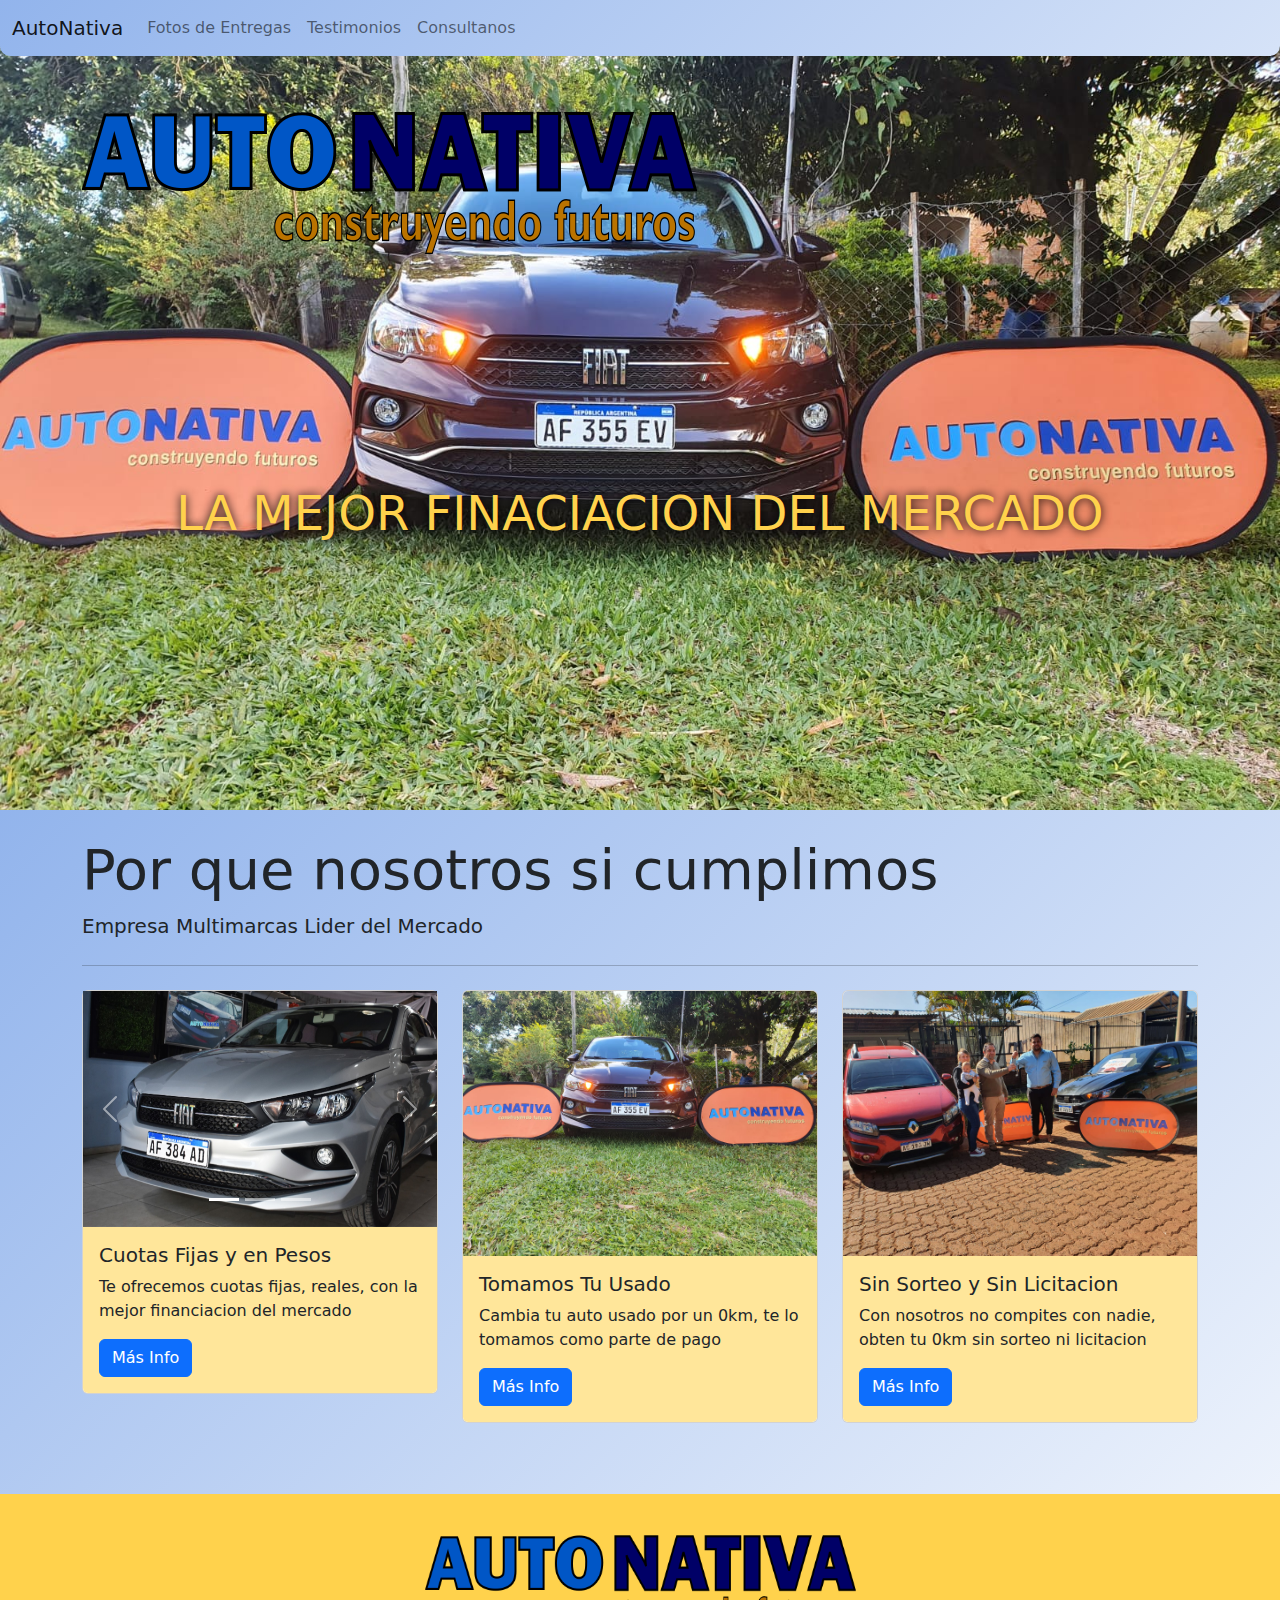
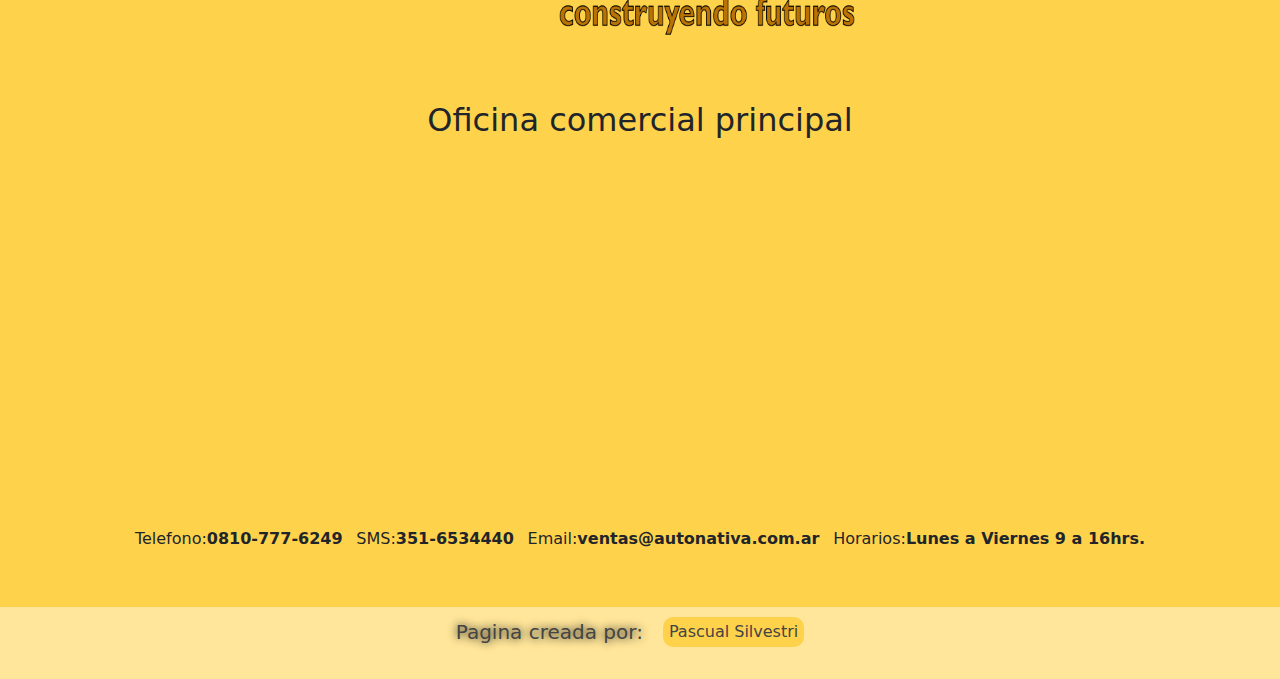
<file: index.html>
<!DOCTYPE html>
<html lang="en">

<head>
    <meta charset="UTF-8">
    <meta http-equiv="X-UA-Compatible" content="IE=edge">
    <meta name="viewport" content="width=device-width, initial-scale=1.0">
    <title>AutoNativa</title>
    <link rel="stylesheet" href="style.css">
    <link rel="stylesheet" href="bootstrap.min.css">

</head>

<body>

    <header>
        <nav class="navbar navbar-expand-lg">
            <div class="container-fluid">
                <a class="navbar-brand" href="index.html">AutoNativa</a>
                <button class="navbar-toggler" type="button" data-bs-toggle="collapse" data-bs-target="#navbarNav"
                    aria-controls="navbarNav" aria-expanded="false" aria-label="Toggle navigation">
                    <span class="navbar-toggler-icon"></span>
                </button>
                <div class="collapse navbar-collapse" id="navbarNav">
                    <ul class="navbar-nav">
                        <li class="nav-item">
                            <a class="nav-link" aria-current="page" href="entregas.html">Fotos de Entregas</a>
                        </li>
                        <li class="nav-item">
                            <a class="nav-link" href="videos.html">Testimonios</a>
                        </li>
                        <li class="nav-item">
                            <a class="nav-link" href="contacto.html">Consultanos</a>
                        </li>
                    </ul>
                </div>
            </div>
        </nav>
        <div class="container">
            <div class="row">
                <div class="col-md-12">
                    <div class="jumbotron">
                        <img class="display-4 img-header img-fluid" src="imagen/autonativafinal.png"></img>
                        <p class="p-header">LA MEJOR FINACIACION DEL MERCADO</p>
                    </div>
                </div>
            </div>
        </div>
    </header>
    <main>
        <div class="container">
            <div class="row">
                <div class="col-md-12">
                    <div class="jumbotron">
                        <h1 class="display-4">Por que nosotros si cumplimos</h1>
                        <p class="lead">Empresa Multimarcas Lider del Mercado</p>
                        <hr class="my-4">
                    </div>
                </div>
                <div class="container">
                    <div class="row">
                        <div class="col-md-4">
                            <div class="card">
                                <div id="carouselExampleIndicators" class="carousel slide" data-bs-ride="true">
                                    <div class="carousel-indicators">
                                        <button type="button" data-bs-target="#carouselExampleIndicators"
                                            data-bs-slide-to="0" class="active" aria-current="true"
                                            aria-label="Slide 1"></button>
                                        <button type="button" data-bs-target="#carouselExampleIndicators"
                                            data-bs-slide-to="1" aria-label="Slide 2"></button>
                                        <button type="button" data-bs-target="#carouselExampleIndicators"
                                            data-bs-slide-to="2" aria-label="Slide 3"></button>
                                    </div>
                                    <div class="carousel-inner">
                                        <div class="carousel-item active">
                                            <img src="imagen/Cronos.jpeg" class="d-block w-100" alt="...">
                                        </div>
                                        <div class="carousel-item">
                                            <img src="imagen/cronosatras.jpeg" class="d-block w-100" alt="...">
                                        </div>
                                        <div class="carousel-item">
                                            <img src="imagen/entregacronos.jpeg" class="d-block w-100" alt="...">
                                        </div>
                                    </div>
                                    <button class="carousel-control-prev" type="button"
                                        data-bs-target="#carouselExampleIndicators" data-bs-slide="prev">
                                        <span class="carousel-control-prev-icon" aria-hidden="true"></span>
                                        <span class="visually-hidden">Previous</span>
                                    </button>
                                    <button class="carousel-control-next" type="button"
                                        data-bs-target="#carouselExampleIndicators" data-bs-slide="next">
                                        <span class="carousel-control-next-icon" aria-hidden="true"></span>
                                        <span class="visually-hidden">Next</span>
                                    </button>
                                </div>
                                <div class="card-body">
                                    <h5 class="card-title">Cuotas Fijas y en Pesos</h5>
                                    <p class="card-text">Te ofrecemos cuotas fijas, reales, con la mejor financiacion
                                        del mercado</p>
                                    <a href="contacto.html" class="btn btn-primary">Más Info</a>
                                </div>
                            </div>
                        </div>
                        <div class="col-md-4">
                            <div class="card">
                                <img class="card-img-top" src="imagen/Misiones 3.jpeg" alt="Card image cap">
                                <div class="card-body">
                                    <h5 class="card-title">Tomamos Tu Usado</h5>
                                    <p class="card-text">Cambia tu auto usado por un 0km, te lo tomamos como parte de
                                        pago</p>
                                    <a href="contacto.html" class="btn btn-primary">Más Info</a>
                                </div>
                            </div>
                        </div>
                        <div class="col-md-4">
                            <div class="card">
                                <img class="card-img-top" src="imagen/misiones.jpeg" alt="Card image cap">
                                <div class="card-body">
                                    <h5 class="card-title">Sin Sorteo y Sin Licitacion</h5>
                                    <p class="card-text">Con nosotros no compites con nadie, obten tu 0km sin sorteo ni
                                        licitacion
                                    </p>
                                    <a href="contacto.html" class="btn btn-primary">Más Info</a>
                                </div>
                            </div>
                        </div>
                    </div>
                </div>
            </div>
        </div>
    </main>
    <section class="contactos">
        <div class="container">
            <div class="jumbotron img-contacto">
                <img class="display-4 img-fluid img-contac" src="imagen/autonativafinal.png"></img>
                <p class="p-contactos-img">Oficina comercial principal</p>
            </div>
        </div>
        <div class="mapa">
            <iframe
                src="https://www.google.com/maps/embed?pb=!1m18!1m12!1m3!1d3405.5412950832756!2d-64.19842718498602!3d-31.39920930256289!2m3!1f0!2f0!3f0!3m2!1i1024!2i768!4f13.1!3m3!1m2!1s0x94329889f683eb5b%3A0x73c9964ec6af43ea!2zTWFydMOtbiBHYXJjw61hIDU5MiwgWDUwMDAgTUZMLCBDw7NyZG9iYQ!5e0!3m2!1ses-419!2sar!4v1655745628946!5m2!1ses-419!2sar"
                width="300" height="300" style="border:0;" allowfullscreen="" loading="lazy"
                referrerpolicy="no-referrer-when-downgrade">
            </iframe>
        </div>
        <div class="telefonos">
            <p class="telf">Telefono:<b>0810-777-6249</b></p>
            <p class="telf">SMS:<b>351-6534440</b></p>
            <p class="telf">Email:<b>ventas@autonativa.com.ar</b></p>
            <p class="telf">Horarios:<b>Lunes a Viernes 9 a 16hrs.</b></p>
        </div>
    </section>
    <footer>
        <div class="container">
            <div class="contenedor-btn-footer">
                <p class="lead p-footer">Pagina creada por:</p>
                <button class="btn-footer" type="button">
                    <a href="about.html" target="_blank" rel="noopener noreferrer">Pascual Silvestri</a>
                </button>
            </div>
        </div>
    </footer>

    <script src="bootstrap.bundle.min.js"></script>
</body>

</html>
</file>
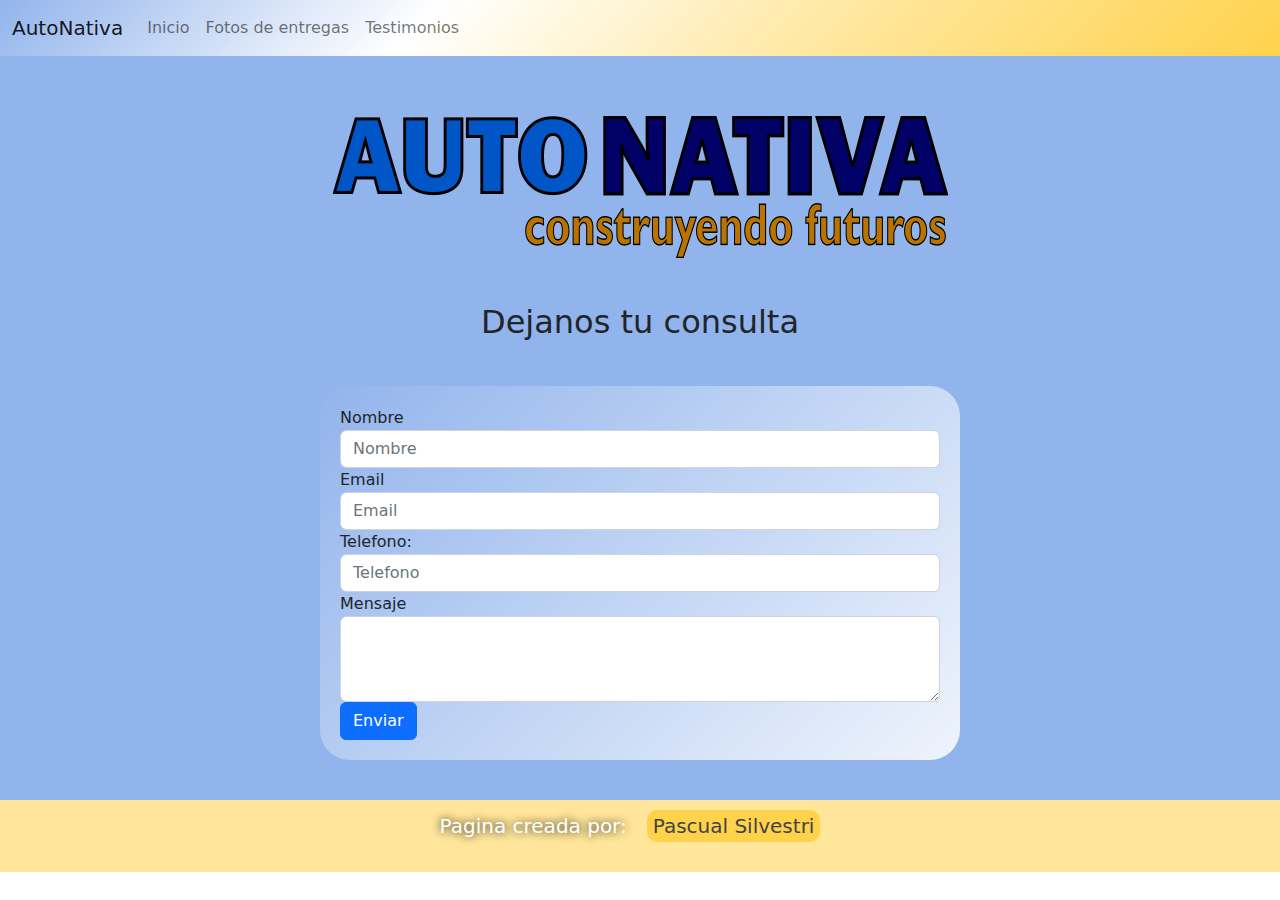
<file: contacto.html>
<!DOCTYPE html>
<html lang="en">

<head>
    <meta charset="UTF-8">
    <meta http-equiv="X-UA-Compatible" content="IE=edge">
    <meta name="viewport" content="width=device-width, initial-scale=1.0">
    <title>Fotos de Entregas</title>
    <link rel="stylesheet" href="contacto.css">
    <link rel="stylesheet" href="bootstrap.min.css">
</head>

<body>
    <header>
        <nav class="navbar navbar-expand-lg">
            <div class="container-fluid">
                <a class="navbar-brand" href="index.html">AutoNativa</a>
                <button class="navbar-toggler" type="button" data-bs-toggle="collapse" data-bs-target="#navbarNav"
                    aria-controls="navbarNav" aria-expanded="false" aria-label="Toggle navigation">
                    <span class="navbar-toggler-icon"></span>
                </button>
                <div class="collapse navbar-collapse" id="navbarNav">
                    <ul class="navbar-nav">
                        <li class="nav-item">
                            <a class="nav-link" aria-current="page" href="index.html">Inicio</a>
                        </li>
                        <li class="nav-item">
                            <a class="nav-link" href="entregas.html">Fotos de entregas</a>
                        </li>
                        <li class="nav-item">
                            <a class="nav-link" href="videos.html">Testimonios</a>
                        </li>
                    </ul>
                </div>
            </div>
        </nav>
    </header>
    <main>
        <div class="container">
            <div class="jumbotron img-container">
                <img class="display-4 img-fluid img-main" src="imagen/autonativafinal.png"></img>
                <p class="p-main-img">Dejanos tu consulta</p>
            </div>
        </div>
        <div class="div-form">
            <form action="" method="post">
                <div class="form-group">
                    <label for="nombre">Nombre</label>
                    <input type="text" class="form-control" id="nombre" name="nombre" placeholder="Nombre">
                </div>
                <div class="form-group">
                    <label for="email">Email</label>
                    <input type="email" class="form-control" id="email" name="email" placeholder="Email">
                </div>
                <div class="form-group">
                    <label for="Telefono">Telefono:</label>
                    <input type="tel" class="form-control" id="Telefono" name="Telefono" placeholder="Telefono">
                </div>
                <div class="form-group">
                    <label for="mensaje">Mensaje</label>
                    <textarea class="form-control" id="mensaje" name="mensaje" rows="3"></textarea>
                </div>
                <button type="submit" class="btn btn-primary">Enviar</button>
            </form>
        </div>

    </main>


    <footer>
        <div class="container">
            <div class="contenedor-btn-footer">
                <p class="lead p-footer">Pagina creada por:<button class="btn-footer" type="button"><a href="about.html" target="_blank" rel="noopener noreferrer">Pascual Silvestri</a></button></p>
            </div>
        </div>
    </footer>
    <script src="bootstrap.bundle.min.js"></script>
    <script src="main.js"></script>
</body>
</file>
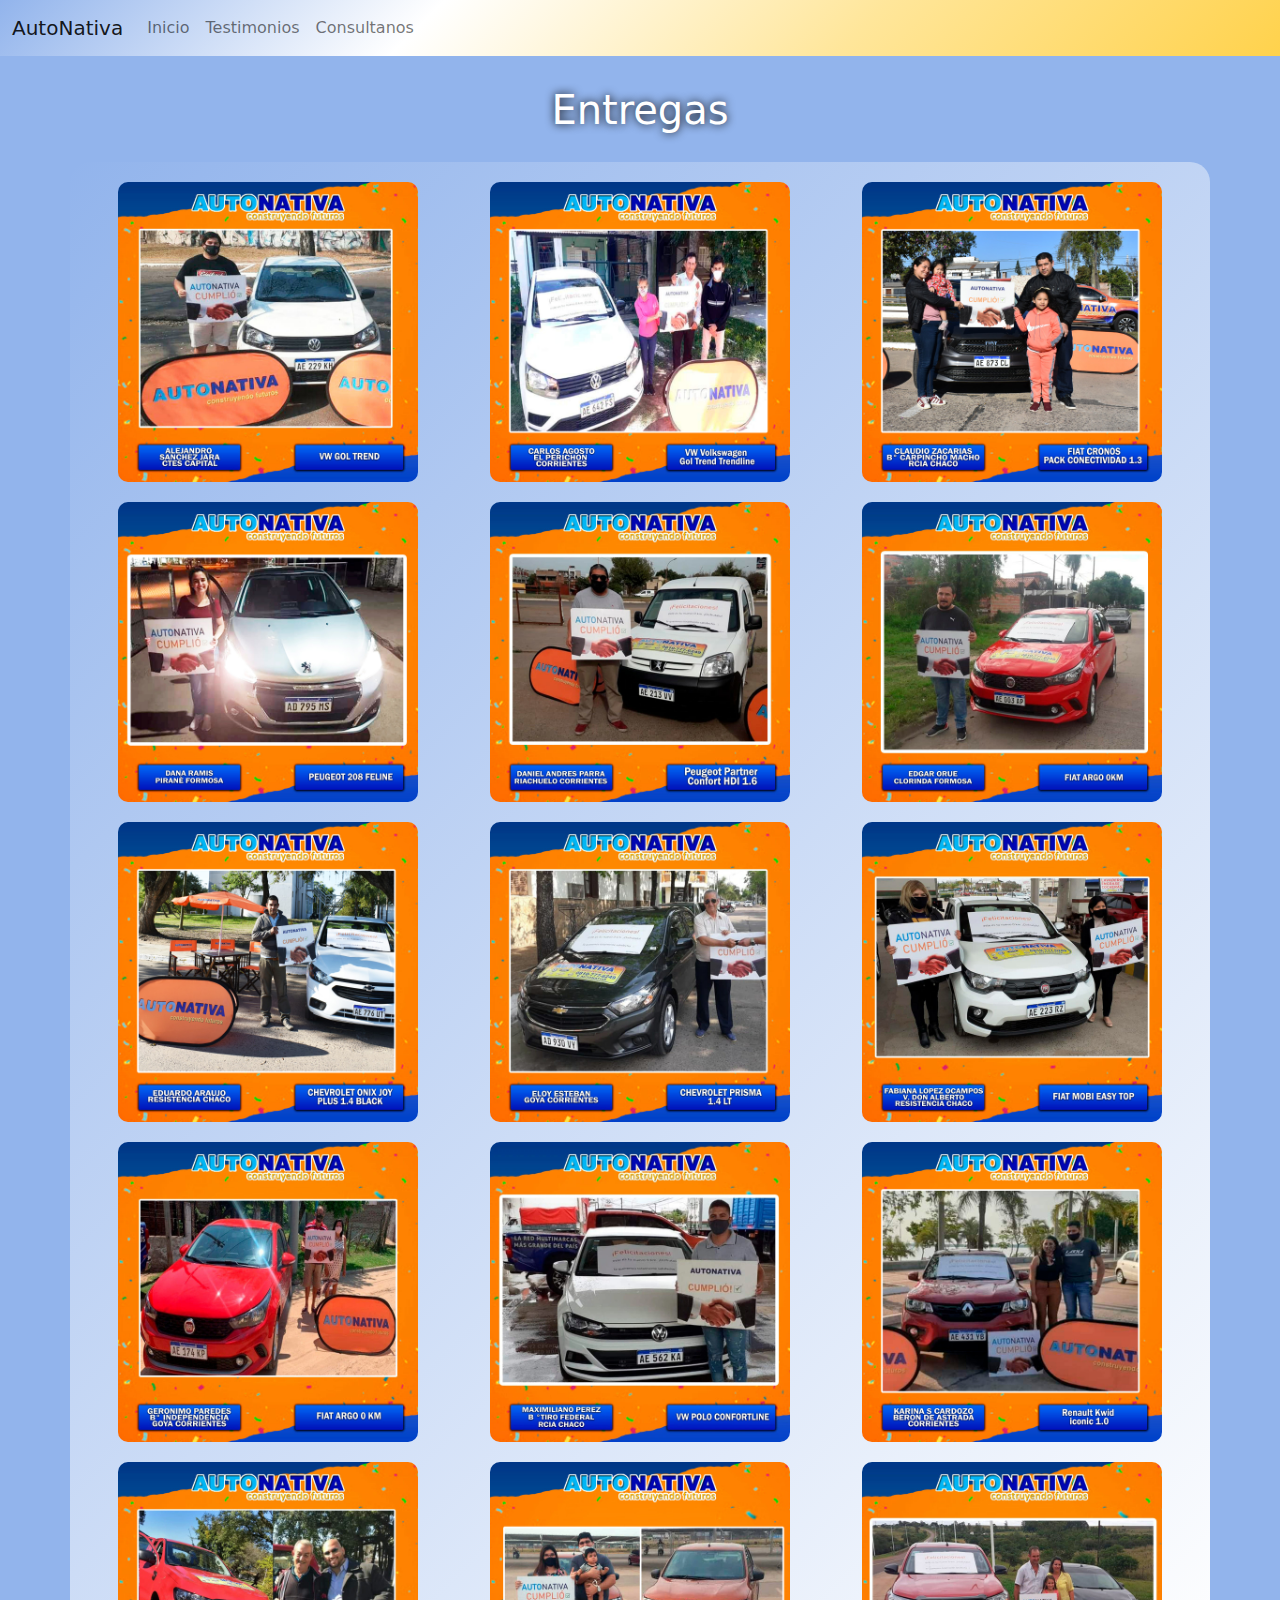
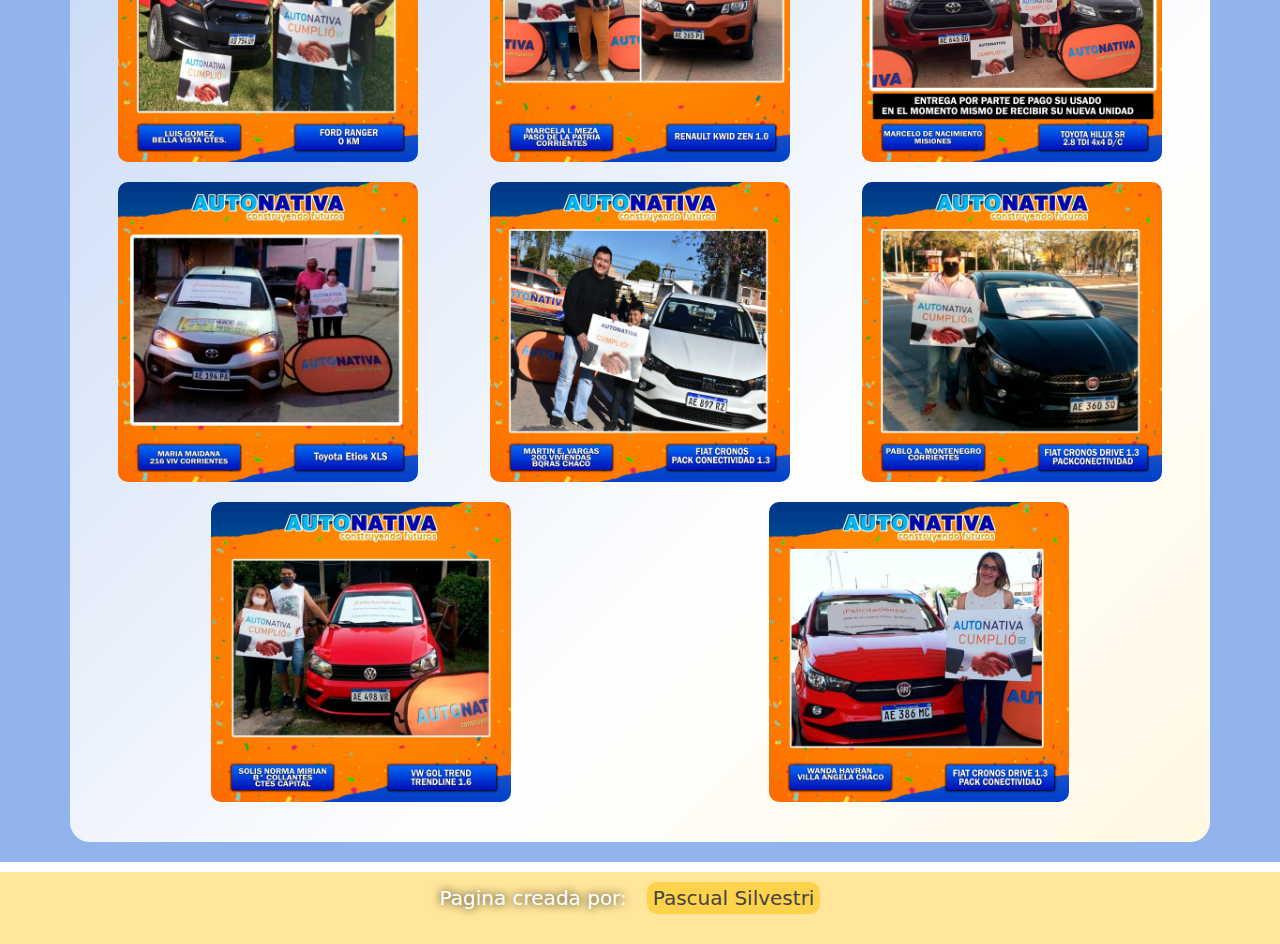
<file: entregas.html>
<!DOCTYPE html>
<html lang="en">

<head>
    <meta charset="UTF-8">
    <meta http-equiv="X-UA-Compatible" content="IE=edge">
    <meta name="viewport" content="width=device-width, initial-scale=1.0">
    <title>Fotos de Entregas</title>
    <link rel="stylesheet" href="entregas.css">
    <link rel="stylesheet" href="bootstrap.min.css">
</head>

<body>
    <header>
        <nav class="navbar navbar-expand-lg">
            <div class="container-fluid">
                <a class="navbar-brand" href="index.html">AutoNativa</a>
                <button class="navbar-toggler" type="button" data-bs-toggle="collapse" data-bs-target="#navbarNav"
                    aria-controls="navbarNav" aria-expanded="false" aria-label="Toggle navigation">
                    <span class="navbar-toggler-icon"></span>
                </button>
                <div class="collapse navbar-collapse" id="navbarNav">
                    <ul class="navbar-nav">
                        <li class="nav-item">
                            <a class="nav-link" aria-current="page" href="index.html">Inicio</a>
                        </li>
                        <li class="nav-item">
                            <a class="nav-link" href="videos.html">Testimonios</a>
                        </li>
                        <li class="nav-item">
                            <a class="nav-link" href="contacto.html">Consultanos</a>
                        </li>
                    </ul>
                </div>
            </div>
        </nav>
    </header>
    <main>
        <section class="fotos">
            <div class="h1-fotos">
                <h1>Entregas</h1>
            </div>
            <div class="container foto-container">
                <div class="img-entregas">
                    <img class="img img1" src="flayer de entregas/alejandro canhez.jpg" alt="">
                </div>
                <div class="img-entregas">
                    <img class="img" src="flayer de entregas/carlos agosto.jpg" alt="">
                </div>
                <div class="img-entregas">
                    <img class="img" src="flayer de entregas/claudio sacarias.jpg" alt="">
                </div>
                <div class="img-entregas">
                    <img class="img" src="flayer de entregas/dana ramirez.jpg" alt="">
                </div>
                <div class="img-entregas">
                    <img class="img" src="flayer de entregas/daniel andres.jpg" alt="">
                </div>
                <div class="img-entregas">
                    <img class="img" src="flayer de entregas/edgar orue.jpg" alt="">
                </div>
                <div class="img-entregas">
                    <img class="img" src="flayer de entregas/eduardo araujo.jpg" alt="">
                </div>
                <div class="img-entregas">
                    <img class="img" src="flayer de entregas/eloy stevan.jpg" alt="">
                </div>
                <div class="img-entregas">
                    <img class="img" src="flayer de entregas/fabiana lopez.jpg" alt="">
                </div>
                <div class="img-entregas">
                    <img class="img" src="flayer de entregas/geronimo paredes.jpg" alt="">
                </div>
                <div class="img-entregas">
                    <img class="img" src="flayer de entregas/IMG-20210817-WA0001.jpg" alt="">
                </div>
                <div class="img-entregas">
                    <img class="img" src="flayer de entregas/karinas cardozo.jpg" alt="">
                </div>
                <div class="img-entregas">
                    <img class="img" src="flayer de entregas/luis gomez2.jpg" alt="">
                </div>
                <div class="img-entregas">
                    <img class="img" src="flayer de entregas/marcela meza.jpg" alt="">
                </div>
                <div class="img-entregas">
                    <img class="img" src="flayer de entregas/marecelo de nacimiento.jpg" alt="">
                </div>
                <div class="img-entregas">
                    <img class="img" src="flayer de entregas/maria maidana.jpg" alt="">
                </div>
                <div class="img-entregas">
                    <img class="img" src="flayer de entregas/martin vargas.jpg" alt="">
                </div>
                <div class="img-entregas">
                    <img class="img" src="flayer de entregas/pablo montenegro.jpg" alt="">
                </div>
                <div class="img-entregas">
                    <img class="img" src="flayer de entregas/solis norma.jpg" alt="">
                </div>
                <div class="img-entregas">
                    <img class="img" src="flayer de entregas/wanda havran.jpg" alt="">
                </div>
            </div>
        </section>
        <div id="contenedor-principal">
            <div id="contenedor-interno">
                <img class="img-interna" src="flayer de entregas/wanda havran.jpg" alt="">
                <button id="btn-cerrar" class="btn" type="button">x</button>
                <button id="btn-atras" class="btn"  type="button">&lt;</button>
                <button id="btn-adelante" class="btn" type="button">&gt;</button>
            </div>
        </div>
    </main>

    <footer>
        <div class="container">
            <div class="contenedor-btn-footer">
                <p class="lead p-footer">Pagina creada por:<button class="btn-footer" type="button"><a href="about.html"
                            target="_blank" rel="noopener noreferrer">Pascual Silvestri</a></button></p>
            </div>
        </div>
    </footer>
    <script src="bootstrap.bundle.min.js"></script>
    <script src="main.js"></script>
</body>
</file>
<file: style.css>
body{
    background-color: #444;
    width: 100vw;
    display: grid;
    grid-template-areas: 
        "header header header",
        "nav nav nav",
        "main main main",
        "footer footer footer";
}
.navbar{
    background-image: linear-gradient(135deg, #92B4EC,#FFFFFF,#FFE69A,#FFD24C);
    background-size: 500%;
    animation: mainAnimado 10s ease-in-out infinite;
    border-radius: 0 0 10px 10px;
}

header{
    width: 100vw;
    height: 90vh;
    background-image: url(imagen/Misiones\ 3.jpeg); 
    background-size: cover;
    background-position: top;
    background-repeat: no-repeat;
    transition: all 2s;
}


.img-header{
    margin-top: 5%;
}

.p-header{
    font-size: 3em;
    color: #FFD24C;
    margin-top: 20%;
    margin-bottom: 0;
    text-align: center;
    text-shadow: 0 0 10px #000;
    animation: animaP 5s  alternate infinite;
}

@keyframes animaP{
    0%{
        font-size: 10%;
    }
    50%{
        font-size: 100% 50%
    }
    100%{
        transition: 50%;
    }
    
}

main{
    width: 100vw;
    height: auto;
    background-image: linear-gradient(135deg, #92B4EC,#FFFFFF,#FFE69A,#FFD24C);
    background-size: 500%;
    padding: 2% 5% 2% 5%;
    animation: mainAnimado 10s ease-in-out infinite;
}

.col-md-4{
    margin-bottom: 4%;
}

.card-body{
    background-color: #FFE69A;
    padding: 2% 2% 2% 2%;
    border-radius: 0 0 5px 5px;
}

@keyframes mainAnimado{
    0%{
        background-position: 0% 50%;
    }
    50%{
        background-position: 100% 50%;
    }
    100%{
        background-position: 0% 50%;
    }
}

.contactos{
    width: 100vw;
    height: auto;
    display:flex;
    flex-direction: column;
    align-items: center;
    justify-content: center;
    background-color: #FFD24C;
}

.img-contacto{
    width: 100%;
    height: auto;
    display: flex;
    justify-content: center;
    align-items: center;
    flex-direction: column;
    padding: 20px;
}

.img-contac{
    transform: scale(0.7);
}
.p-contactos-img{
    font-size: 2em;
    margin-top: 40px;
    text-align: center;
}

.telefonos{
    width: 80%;
    height: auto;
    display: flex;
    justify-content: space-around;
    align-items: center;
    margin:40px 0;
    flex-wrap: wrap-reverse;
}

footer{
    width: 100vw;
    height: 8vh;
    background-color: #FFE69A;
}


.p-footer{
    font-size: 1.5em;
    color: #444;
    margin-top: 0;
    margin-bottom: 0;
    text-align: center;
    text-shadow: 0 0 10px #000;
}


@media screen and (max-width: 600px){


    header{
        width: 100vw;
        height: 65vh;
        background-position: center;
    }
    .navbar{
        background-image: linear-gradient(135deg, #92B4EC,#FFFFFF,#FFE69A,#FFD24C);
        background-size: 500%;
        animation: mainAnimado 10s ease-in-out infinite;
        border-radius: 0 0 10px 10px;
    }
    .p-header{
        font-size: 1.5em;
    }
    
}

.contenedor-btn-footer{
    margin-top:10px;
    display:flex;
    justify-content: center;
}

.btn-footer{
    border: none;
    border-radius: 10px;
    background-color: #FFD24C;
    margin: 0 20px;
    
}


.btn-footer:hover{
    background-image: linear-gradient(135deg, #FFD24C,#FFFFFF,#FFE69A);
    background-size: 500%;
    animation: mainAnimado 2 ease-in-out infinite;
    animation: rotate 1s ease;
    box-shadow: 0 0 10px #000;
}

@keyframes rotate {
    0% {
        transform:rotateZ(0deg);
    }
    30%{
        transform:rotateZ(-5deg);
    }
    60%{
        transform:rotateZ(5deg);
    }
    100%{
        transform:  rotateZ(0deg);
    }
}





.btn-footer a{
    text-decoration: none;
    color:#444;
}


@media screen and (max-width:400px){
    .btn-footer{
        font-size: 0.9em;
    }

    .p-footer{
        font-size: .5em;
    }
}
</file>
<file: contacto.css>
body{
    width: 100vw;
    display: grid;
    background-color: #92B4EC;
    grid-template-areas: 
        "main main main",
        "footer footer footer";
}
.navbar{
    background-image: linear-gradient(135deg, #92B4EC,#FFFFFF,#FFE69A,#FFD24C);
}

@keyframes animaP{
    0%{
        font-size: 10%;
    }
    50%{
        font-size: 100% 50%
    }
    100%{
        transition: 50%;
    }
    
}





main{
    width: 100%;
    height: auto;
    background-color: #92B4EC;
    display: flex;
    flex-direction: column;
    align-items: center;
    padding-top:40px;
}

.img-container{
    width: 100%;
    height: 100%;
    display: flex;
    flex-direction: column;
    align-items: center;
    justify-content: center;
    padding-top:20px;
}


.p-main-img{
    margin:40px;
    font-size: 2em;
}

.div-form{
    width: 100%;
    height: 100%;
    display: flex;
    flex-direction: column;
    align-items: center;
    padding-bottom: 40px;
}
form{
    width:50%;
    height: 100%;
    background-image: linear-gradient(135deg, #92B4EC,#FFFFFF,#FFE69A,#FFD24C);
    padding: 20px;
    background-size: 500%;
    animation: mainAnimado 10s ease-in-out infinite;
    border-radius: 30px;
}



footer{
    width: 100vw;
    height: 8vh;
    background-color: #FFE69A;
}


.p-footer{
    font-size: 1.5em;
    color: #fff;
    margin-top: 0;
    margin-bottom: 0;
    text-align: center;
    text-shadow: 0 0 10px #000;
}



@keyframes mainAnimado{
    0%{
        background-position: 0% 50%;
    }
    50%{
        background-position: 100% 50%;
    }
    100%{
        background-position: 0% 50%;
    }
}

@media screen and (max-width: 780px){
    main{
        height: auto;
    }
    .div-form{
        width: 100%;
    }
    form{
        width: 90%;
    }
    .p-main-img{
        font-size: 1em;
        margin-bottom: 20px;
    }
}
    

.contenedor-btn-footer{
    margin-top:10px;
}

.btn-footer{
    border: none;
    border-radius: 10px;
    background-color: #FFD24C;
    margin: 0 20px;
    
}


.btn-footer:hover{
    background-image: linear-gradient(135deg, #FFD24C,#FFFFFF,#FFE69A);
    background-size: 500%;
    animation: mainAnimado 2 ease-in-out infinite;
    animation: rotate 1s ease;
    box-shadow: 0 0 10px #000;
}

@keyframes rotate {
    0% {
        transform:rotateZ(0deg);
    }
    30%{
        transform:rotateZ(-5deg);
    }
    60%{
        transform:rotateZ(5deg);
    }
    100%{
        transform:  rotateZ(0deg);
    }
}





.btn-footer a{
    text-decoration: none;
    color:#444;
}
</file>
<file: entregas.css>
body{
    width: 100vw;
    display: grid;
    background-color: #92B4EC;
    grid-template-areas: 
        "main main main",
        "footer footer footer";
}
.navbar{
    background-image: linear-gradient(135deg, #92B4EC,#FFFFFF,#FFE69A,#FFD24C);
}

@keyframes animaP{
    0%{
        font-size: 10%;
    }
    50%{
        font-size: 100% 50%
    }
    100%{
        transition: 50%;
    }
    
}

@keyframes mainAnimado{
    0%{
        background-position: 0% 50%;
    }
    50%{
        background-position: 100% 50%;
    }
    100%{
        background-position: 0% 50%;
    }
}


main{
    width: 100vw;
    height: auto;
    display: flex;
    flex-direction: column;
    background-color: #92B4EC;
    padding: 20px;

}
.fotos{
    width: 100%;
    height: auto;
    display: flex;
    flex-direction: column;
    align-items: center;
}

.h1-fotos{
    font-size: 100vw;
    font-weight: bold;
    color: #FFFFFF;
    text-align: center;
    margin-top: 10px;
    text-shadow: 0 0 10px #000000;   
}

.foto-container{
    width: 100%;
    display:flex;
    flex-wrap: wrap;
    align-items: space-around;
    justify-content: space-around;
    margin-top: 20px;
    background-image: linear-gradient(135deg, #92B4EC,#FFFFFF,#FFE69A,#FFD24C);
    background-size: 500%;
    animation: mainAnimado 10s ease-in-out infinite;
    padding: 20px;
    border-radius: 20px;
    justify-items: center;
}




footer{
    width: 100vw;
    height: 8vh;
    background-color: #FFE69A;
    margin-top: 10px;
}


.p-footer{
    font-size: 1.5em;
    color: #fff;
    margin-top: 0;
    margin-bottom: 0;
    text-align: center;
    text-shadow: 0 0 10px #000;
}

.img{
    width: 300px;
    min-width: 50px;
    height: 300px;
    min-height: 50px;
    object-fit: cover;
    border-radius: 10px;    
    transition: all 0.5s;
    margin-bottom: 20px;
    cursor: pointer;
}


#contenedor-principal{
    display:none;
    position: fixed;
    justify-content: center;
    align-items: center;
    top: 0;
    left: 0;
    width: 100%;
    height: 100vh; 
    background-color: #000c;
    z-index: 10;

}

#contenedor-interno{
    width: 48%;
    height: 90%;
    border-radius: 10px;
    display: flex;
    justify-content: center;
    align-items: center;
    position: relative;

}

.img-interna{
    width: 100%;
    height: 100%;
    border-radius: 10px;
}
#btn{
    cursor: pointer;
    background: transparent;
    color:#f3f3f3;
    border: none;
    text-decoration: none;
}
#btn-cerrar{
    position: absolute;
    top:0;
    right: 0;
    font-size: 1.5rem;
}

#btn-atras{
    position: absolute;
    top:50%;
    left: 0;
    font-size: 3rem;
}

#btn-adelante{
    position: absolute;
    top:50%;
    right: 0;
    font-size: 3rem;
}


@media screen and (max-width: 800px){
    #contenedor-interno{
        width: 80%;
        height: 60%;
    }
    
    .img-interna{
        width: 100%;
        height: 100%;
    }
    
}

.contenedor-btn-footer{
    margin-top:10px;
}

.btn-footer{
    border: none;
    border-radius: 10px;
    background-color: #FFD24C;
    margin: 0 20px;
    
}


.btn-footer:hover{
    background-image: linear-gradient(135deg, #FFD24C,#FFFFFF,#FFE69A);
    background-size: 500%;
    animation: mainAnimado 2 ease-in-out infinite;
    animation: rotate 1s ease;
    box-shadow: 0 0 10px #000;
}

@keyframes rotate {
    0% {
        transform:rotateZ(0deg);
    }
    30%{
        transform:rotateZ(-5deg);
    }
    60%{
        transform:rotateZ(5deg);
    }
    100%{
        transform:  rotateZ(0deg);
    }
}





.btn-footer a{
    text-decoration: none;
    color:#444;
}
</file>
